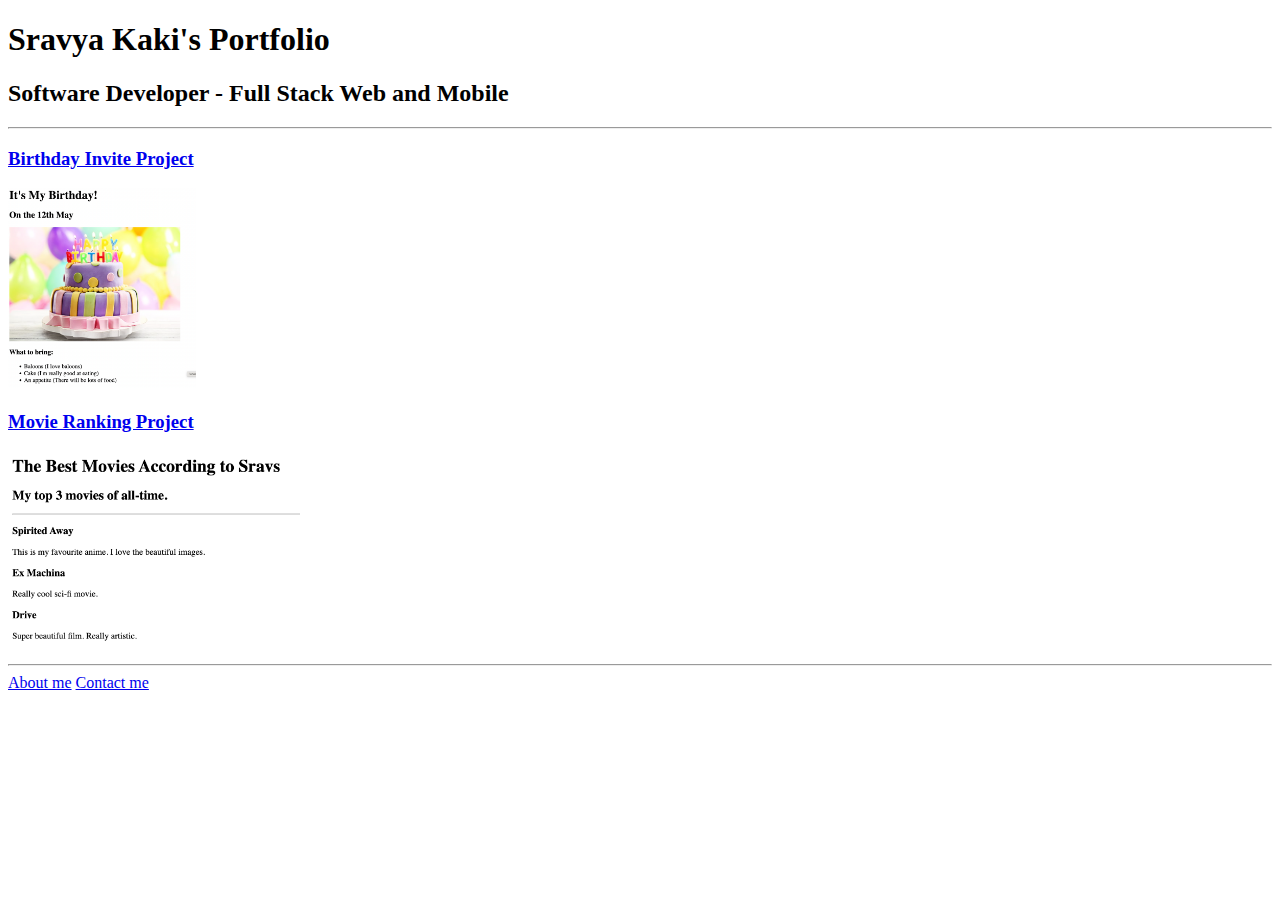
<file: PortfolioProject-HTML/index.html>
<!DOCTYPE html>
 <html lang ="en-US">
    <head>
    <meta charset="UTF-8">
    <title>Sravya's Portfolio</title>
    </head>
    <body>
     <h1>Sravya Kaki's Portfolio</h1>
     <h2>Software Developer - Full Stack Web and Mobile</h2>
     <hr />
     <h3><a href="./public/birthday-invite.html">Birthday Invite Project</a></h3>
     <img src = "./assets/images/birthday-invite.png" height="200" alt = "birthday invite project preview"/>
     <h3><a href="./public/contact.html">Movie Ranking Project</a></h3>
     <img src = "./assets/images/movie-ranking.png" height="200" alt="Movie ranking preview" />
     <hr />
     <a href="./public/about.html">About me</a>
     <a href="./public/contact.html">Contact me</a>
    </body>
 </html>
</file>
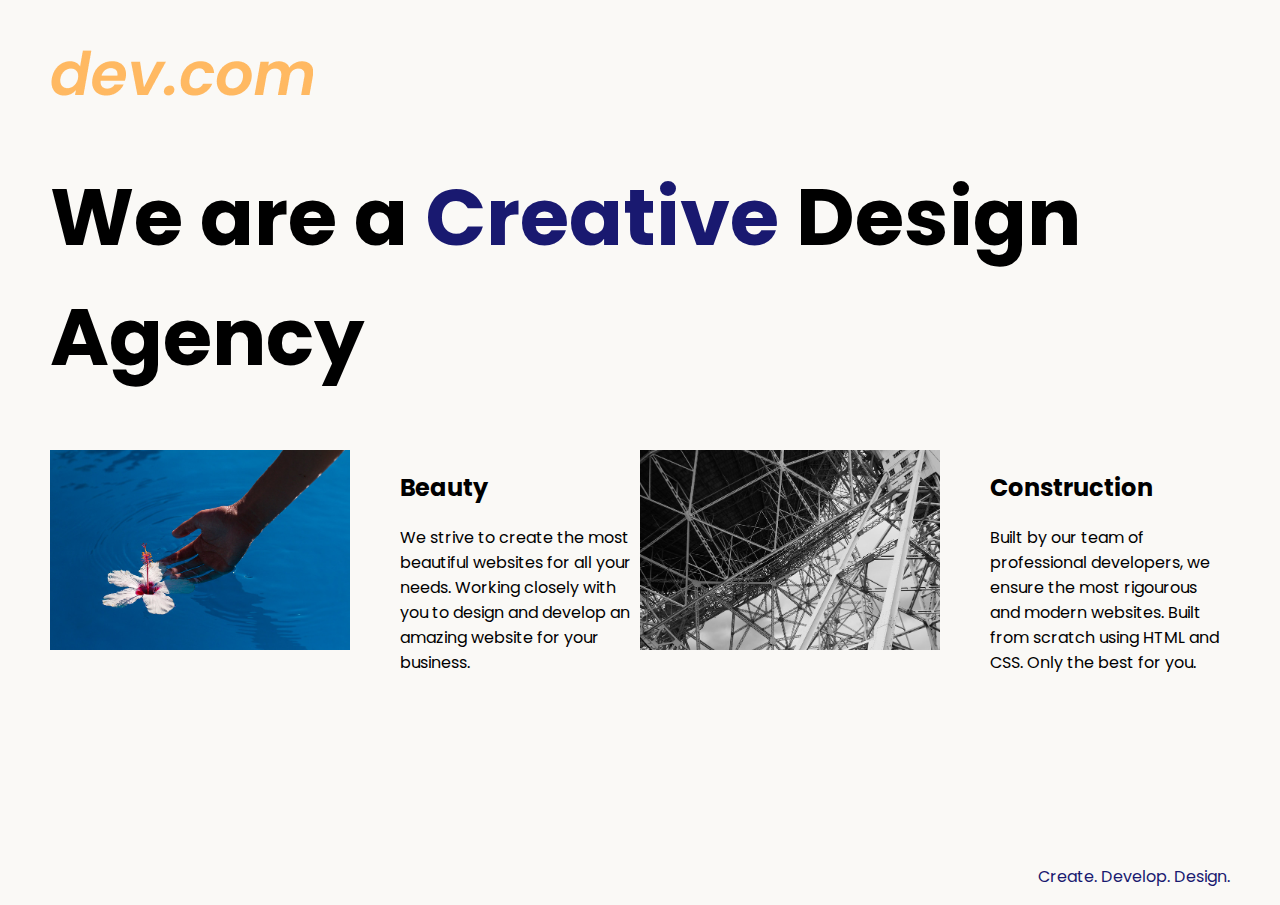
<file: Web Design Agency Project/index.html>
<!DOCTYPE html>
<html lang="en">

<head>
  <meta charset="UTF-8">
  <meta name="viewport" content="width=device-width, initial-scale=1.0">
  <title>Agency</title>
  <link rel="stylesheet" href="./style.css">
  <link rel="preconnect" href="https://fonts.googleapis.com">
  <link rel="preconnect" href="https://fonts.gstatic.com" crossorigin>
  <link href="https://fonts.googleapis.com/css2?family=Poppins:wght@400;700&display=swap" rel="stylesheet">
</head>

<body>
  <div class="main">
    <img class="logo" src="./assets/images/logo.png" alt="logo">
    <h1>We are a <span class = "creative"> Creative </span> Design Agency</h1>
    <div class="left card"><img class="tile-image" src="./assets/images/beautiful.jpg" alt="hand and flower in water">
      <h2 class="card-title">Beauty</h2>
      <p class="card-text">We strive to create the most beautiful websites for all your needs. Working closely with you
        to
        design and
        develop an amazing website for your business.</p>
    </div>

    <div class="right card"><img class="tile-image" src="./assets/images/construction.jpg" alt="metal structure">
      <h2 class="card-title">Construction</h2>
      <p>Built by our team of professional developers, we ensure the most rigourous and modern websites. Built from
        scratch using HTML and CSS. Only the best for you.</p>
    </div>

  </div>
  <footer>
    <p>Create. Develop. Design.</p>
  </footer>
</body>

</html>
</file>
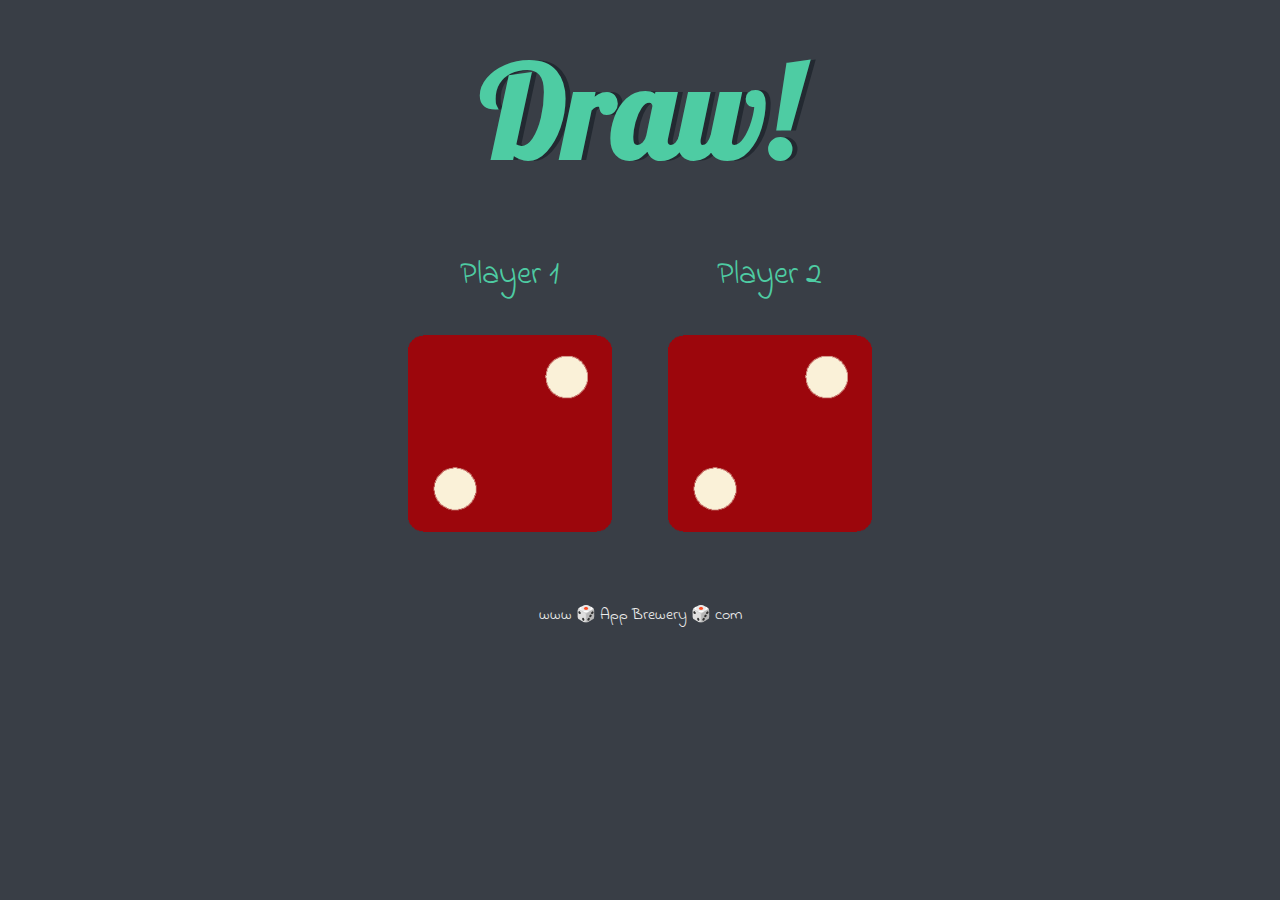
<file: Dice Game/dicee.html>
<!DOCTYPE html>
<html lang="en" dir="ltr">
  <head>
    <meta charset="utf-8" />
    <title>Dicee</title>
    <link rel="stylesheet" href="styles.css" />
    <link
      href="https://fonts.googleapis.com/css?family=Indie+Flower|Lobster"
      rel="stylesheet"
    />
  </head>
  <body>
    <div class="container">
      <h1>Refresh Me</h1>

      <div class="dice">
        <p>Player 1</p>
        <img class="img1" src="./images/dice6.png" />
      </div>

      <div class="dice">
        <p>Player 2</p>
        <img class="img2" src="./images/dice6.png" />
      </div>
    </div>

    <footer>www 🎲 App Brewery 🎲 com</footer>
    <script src="index.js"></script>
  </body>
</html>
</file>
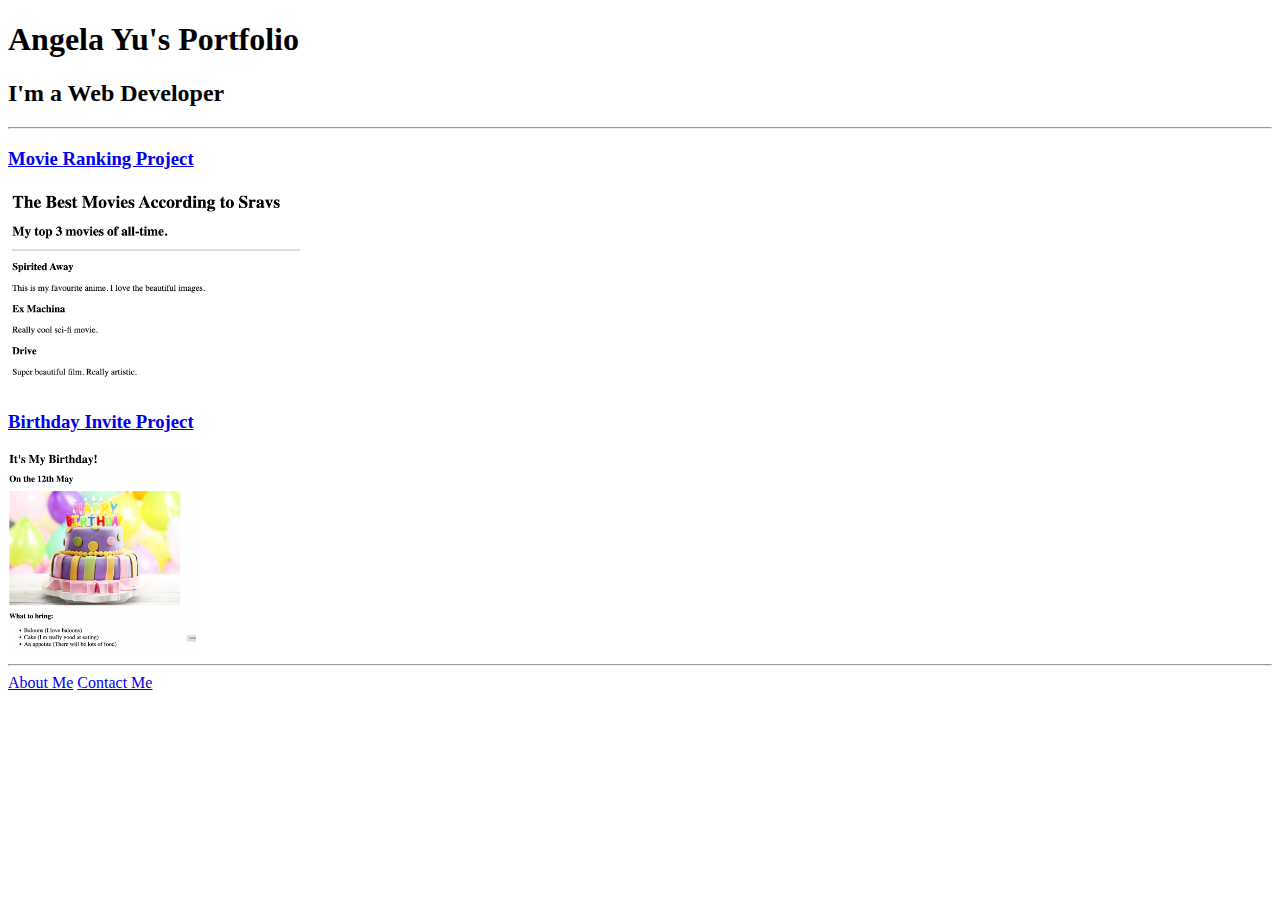
<file: PortfolioProject-HTML/solution.html>
<!DOCTYPE html>
<html lang="en">

<head>
  <meta charset="UTF-8">
  <title>Angela's Portfolio</title>
</head>

<body>
  <h1>Angela Yu's Portfolio</h1>
  <h2>I'm a Web Developer</h2>
  <hr />
  <h3><a href="./public/movie-ranking.html">Movie Ranking Project</a></h3>
  <img src="./assets/images/movie-ranking.png" height="200" alt="movie ranking project preview"/>
  <h3><a href="./public/birthday-invite.html">Birthday Invite Project</a></h3>
  <img src="./assets/images/birthday-invite.png" height="200" alt="birthday invite project preview"/>
  <hr />
  <a href="./public/about.html">About Me</a>
  <a href="./public/contact.html">Contact Me</a>
</body>

</html>
</file>
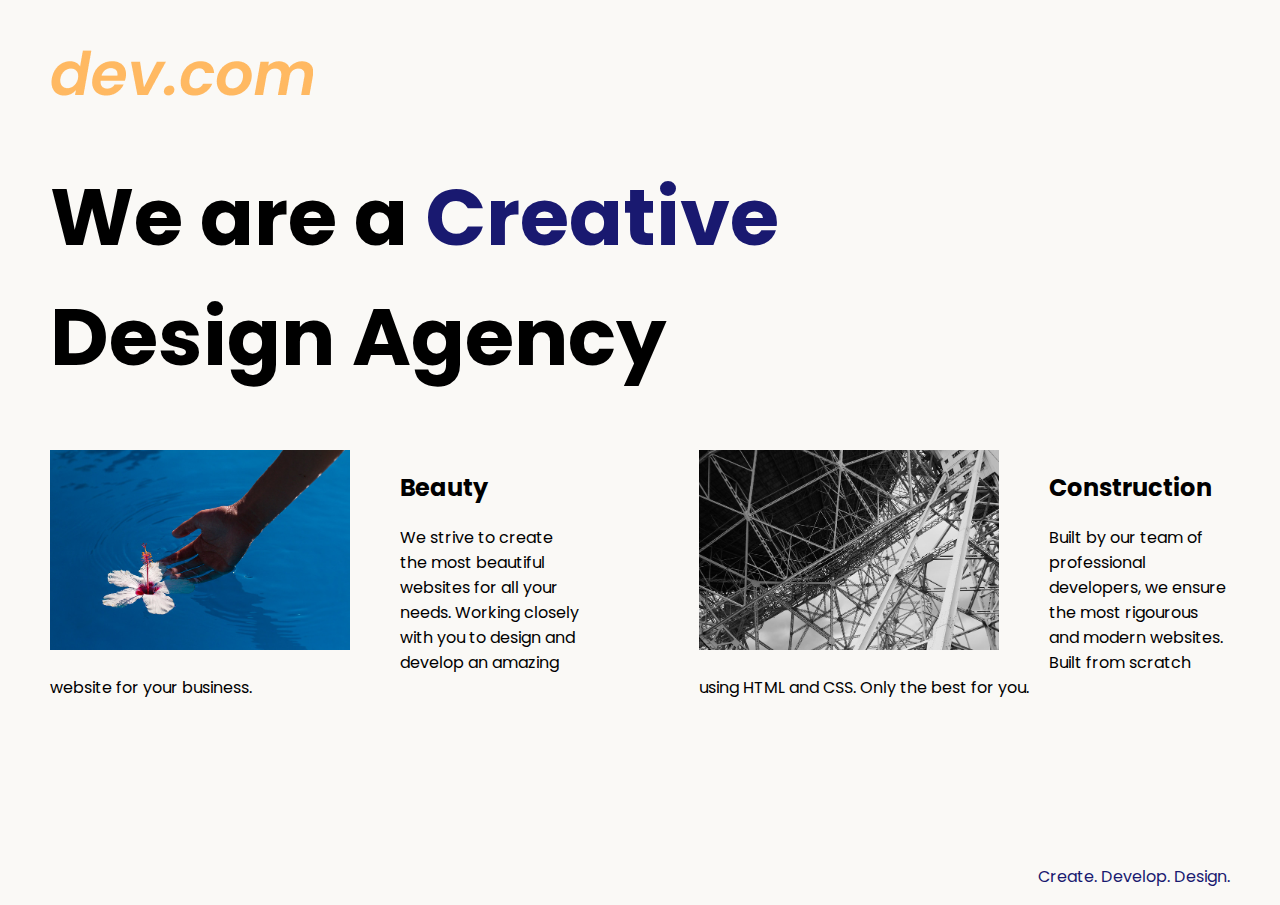
<file: Web Design Agency Project/solution.html>
<!DOCTYPE html>
<html lang="en">

<head>
  <meta charset="UTF-8">
  <meta name="viewport" content="width=device-width, initial-scale=1.0">
  <title>Agency</title>
  <link rel="stylesheet" href="./solution.css">
  <link rel="preconnect" href="https://fonts.googleapis.com">
  <link rel="preconnect" href="https://fonts.gstatic.com" crossorigin>
  <link href="https://fonts.googleapis.com/css2?family=Poppins:wght@400;700&display=swap" rel="stylesheet">
</head>

<body>
  <div class="main">
    <img class="logo" src="./assets/images/logo.png" alt="logo">
    <h1>We are a <span class="creative">Creative</span> <br />Design Agency</h1>
    <div class="left card"><img class="tile-image" src="./assets/images/beautiful.jpg" alt="hand and flower in water">
      <h2 class="card-title">Beauty</h2>
      <p class="card-text">We strive to create the most beautiful websites for all your needs. Working closely with you
        to
        design and
        develop an amazing website for your business.</p>
    </div>

    <div class="right card"><img class="tile-image" src="./assets/images/construction.jpg" alt="metal structure">
      <h2 class="card-title">Construction</h2>
      <p>Built by our team of professional developers, we ensure the most rigourous and modern websites. Built from
        scratch using HTML and CSS. Only the best for you.</p>
    </div>

  </div>
  <footer>
    <p>Create. Develop. Design.</p>
  </footer>
</body>

</html>
</file>
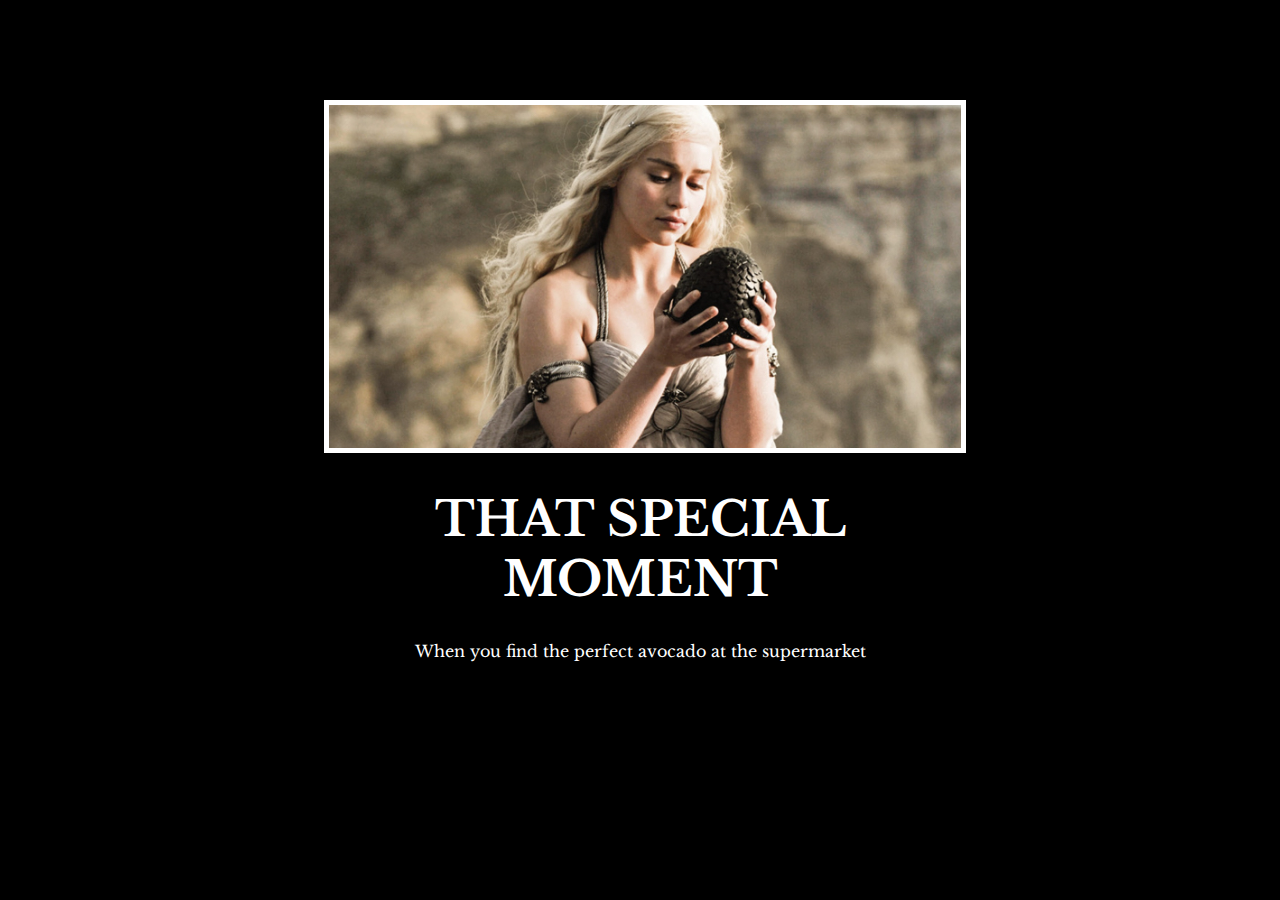
<file: Motivation/solution/solution.html>
<!DOCTYPE html>
<html lang="en">

<head>
  <meta charset="UTF-8">
  <title>Motivation Meme</title>
  <link rel="stylesheet" href="./solution.css" />
  <link rel="preconnect" href="https://fonts.googleapis.com">
  <link rel="preconnect" href="https://fonts.gstatic.com" crossorigin>
  <link href="https://fonts.googleapis.com/css2?family=Libre+Baskerville&display=swap" rel="stylesheet">
</head>

<body>

  <div class="poster">
    <img class="motivation-img" src="./assets/images/daenerys.jpeg" src="daenerys with egg" />
    <h1>That Special Moment</h1>
    <p>When you find the perfect avocado at the supermarket</p>
  </div>
</body>

</html>
</file>
<file: Web Design Agency Project/style.css>
body {
  font-family: "Poppins", sans-serif;
  margin: 50px 50px 0 50px;
  background-color: #faf9f6;
  display: flex;
  flex-direction: column;
  min-height: 95vh;
}
.main {
  flex: 1;
}

h1 {
  font-size: 5rem;
}

footer {
  text-align: right;
  color: midnightblue;
}

.creative {
  color: midnightblue;
}

.card {
  width: 50%;
}

.tile-image {
  height: 200px;
  float: left;
  margin-right: 50px;
}

.left {
  float: left;
}

.right {
  float: right;
}

@media (max-width: 680px) {
  .logo {
    width: 100px;
  }

  h1 {
    font-size: 3.5rem;
    text-align: center;
  }

  .card {
    width: 100%;
    display: block;
    margin-bottom: 30px;
    text-align: justify;
  }

  .card img {
    margin-bottom: 10px;
    width: 100%;
    display: inline;
    object-fit: cover;
  }
}
</file>
<file: Dice Game/styles.css>
.container {
  width: 70%;
  margin: auto;
  text-align: center;
}

.dice {
  text-align: center;
  display: inline-block;

}

body {
  background-color: #393E46;
}

h1 {
  margin: 30px;
  font-family: 'Lobster', cursive;
  text-shadow: 5px 0 #232931;
  font-size: 8rem;
  color: #4ECCA3;
}

p {
  font-size: 2rem;
  color: #4ECCA3;
  font-family: 'Indie Flower', cursive;
}

img {
  width: 80%;
}

footer {
  margin-top: 5%;
  color: #EEEEEE;
  text-align: center;
  font-family: 'Indie Flower', cursive;

}
</file>
<file: Web Design Agency Project/solution.css>
body {
  font-family: "Poppins", sans-serif;
  margin: 50px 50px 0 50px;
  background-color: #faf9f6;
  display: flex;
  flex-direction: column;
  min-height: 95vh;
}
.main {
  flex: 1;
}

h1 {
  font-size: 5rem;
}

footer {
  text-align: right;
  color: midnightblue;
}

.tile-image {
  height: 200px;
  float: left;
  margin-right: 50px;
}

.card {
  width: 45%;
}

.left {
  float: left;
}

.right {
  float: right;
}

.creative {
  color: midnightblue;
}

@media (max-width: 680px) {
  .logo {
    width: 100px;
  }

  h1 {
    font-size: 3.5rem;
    text-align: center;
  }

  .card {
    width: 100%;
    display: block;
    margin-bottom: 30px;
    text-align: justify;
  }

  .card img {
    margin-bottom: 10px;
    width: 100%;
    display: inline;
    object-fit: cover;
  }
}
</file>
<file: Motivation/solution/solution.css>
body {
  background-color: black;
}
h1 {
  text-transform: uppercase;
  font-size: 3rem;
}

.poster {
  width: 50%;
  margin-left: 25%;
  margin-top: 100px;
  color: white;
  font-family: "Libre Baskerville", serif;
  text-align: center;
}

.motivation-img {
  border: 5px solid white;
  width: 100%;
}
</file>
